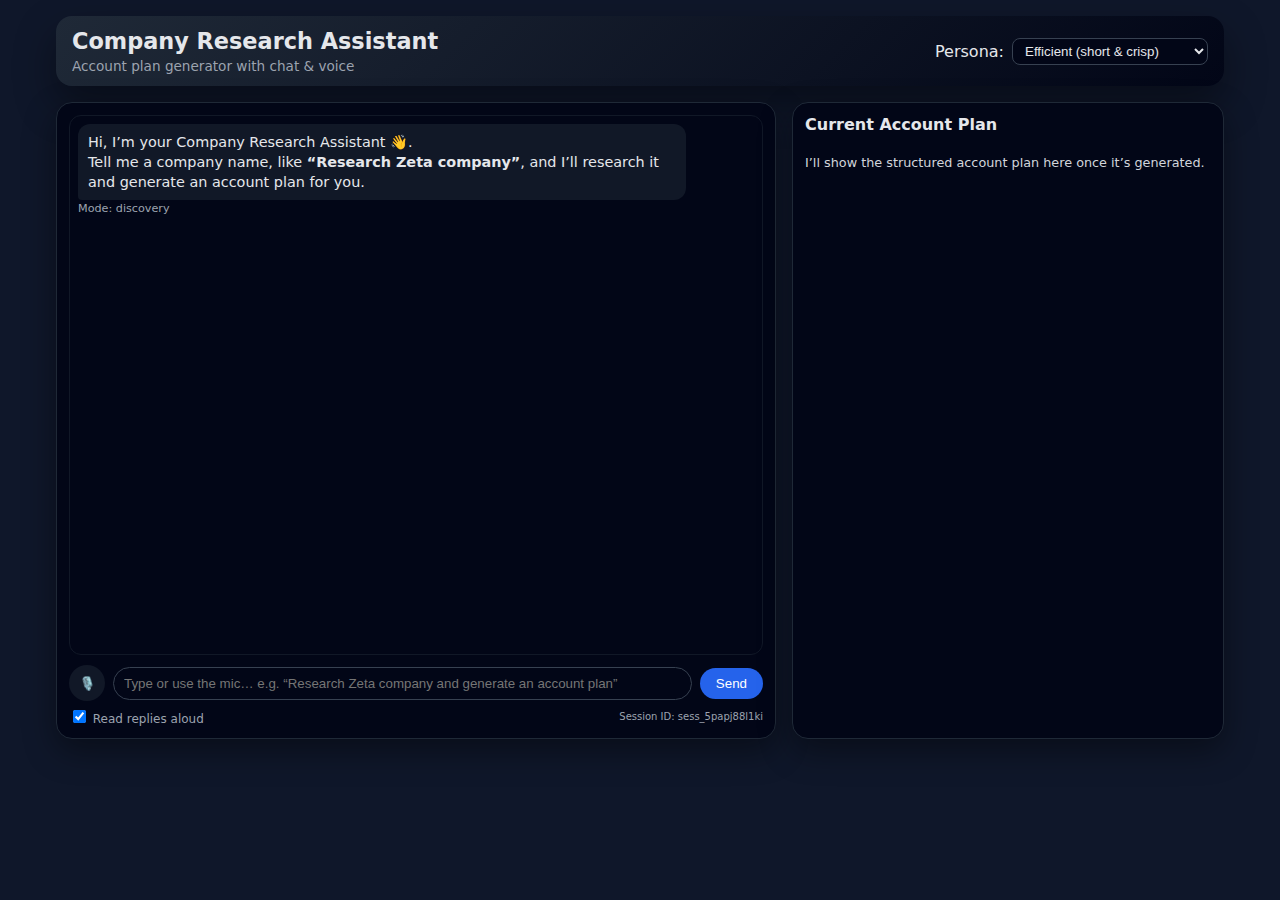
<file: eightfold-company-assistant/frontend/index.html>
<!DOCTYPE html>
<html lang="en">
<head>
  <meta charset="UTF-8" />
  <title>Company Research Assistant – Account Planner</title>
  <link rel="stylesheet" href="styles.css" />
</head>
<body>
  <div class="app-container">
    <header class="app-header">
      <div>
        <h1>Company Research Assistant</h1>
        <p>Account plan generator with chat & voice</p>
      </div>
      <div class="persona-selector">
        <label for="persona">Persona:</label>
        <select id="persona">
          <option value="efficient">Efficient (short & crisp)</option>
          <option value="confused">Confused (more guidance)</option>
          <option value="chatty">Chatty (friendly)</option>
          <option value="edge">Edge-case tester</option>
        </select>
      </div>
    </header>

    <main class="main-layout">
      <section class="chat-section">
        <div id="chat-window" class="chat-window"></div>
        <div class="input-row">
          <button id="mic-btn" class="icon-btn" title="Speak">
            🎙️
          </button>
          <input
            id="user-input"
            type="text"
            placeholder="Type or use the mic… e.g. “Research Zeta company and generate an account plan”"
          />
          <button id="send-btn" class="primary-btn">Send</button>
        </div>
        <div class="options-row">
          <label>
            <input type="checkbox" id="voice-output" checked />
            Read replies aloud
          </label>
          <small>Session ID: <span id="session-id"></span></small>
        </div>
      </section>

      <aside class="plan-section">
        <h2>Current Account Plan</h2>
        <div id="plan-content" class="plan-content">
          <p class="placeholder">
            I’ll show the structured account plan here once it’s generated.
          </p>
        </div>
      </aside>
    </main>
  </div>

  <script src="app.js"></script>
</body>
</html>
</file>
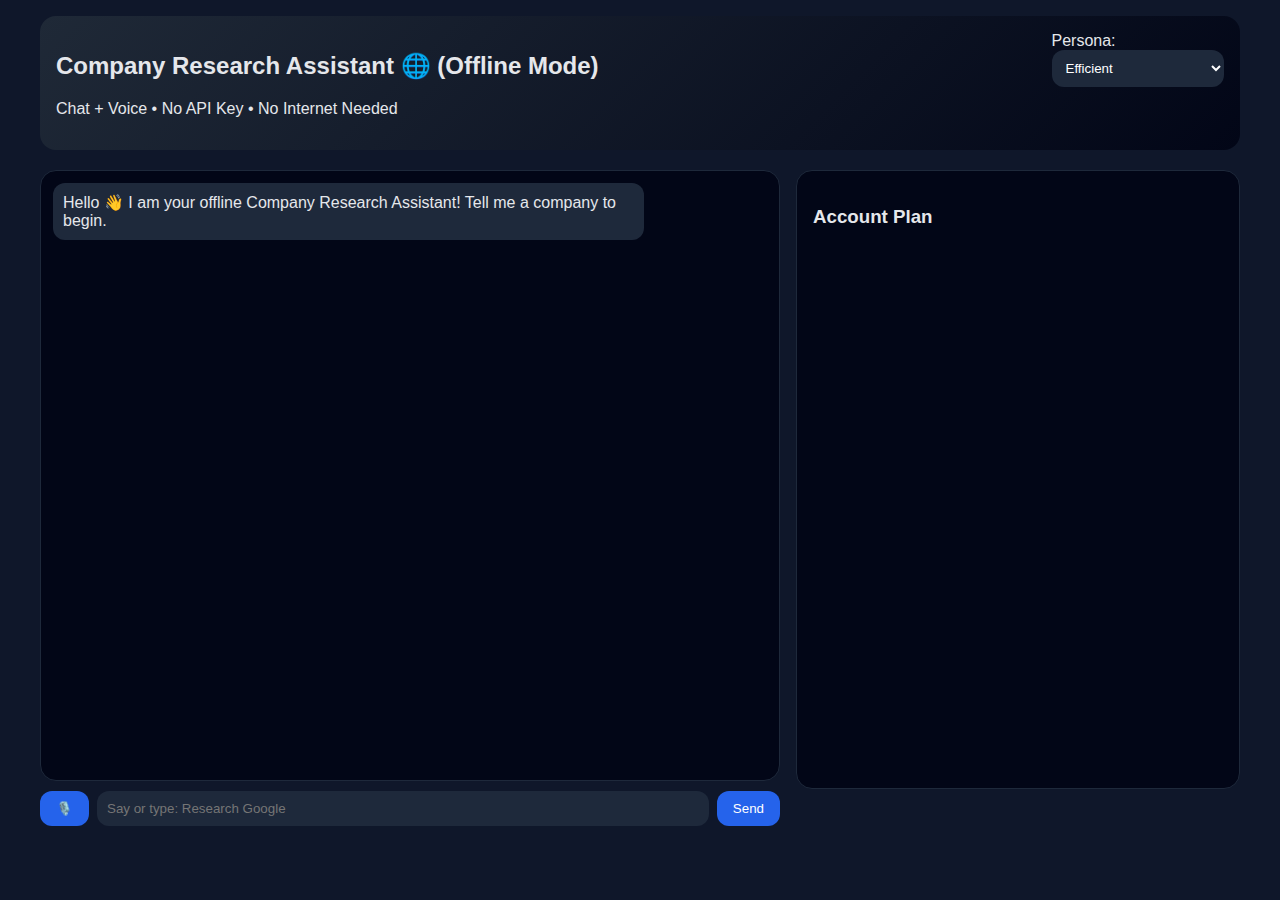
<file: company.html>
<!DOCTYPE html>
<html lang="en">
<head>
<meta charset="UTF-8">
<title>Offline Company Research Assistant – No API Key Needed</title>
<style>
    body {
        margin: 0;
        font-family: Arial, sans-serif;
        background: #0f172a;
        color: #e5e7eb;
    }
    .container {
        max-width: 1200px;
        margin: 0 auto;
        padding: 16px;
    }
    header {
        background: linear-gradient(135deg, #1f2937, #020617);
        padding: 16px;
        border-radius: 16px;
        margin-bottom: 20px;
        display: flex;
        justify-content: space-between;
    }
    .chat {
        display: grid;
        grid-template-columns: 2fr 1.2fr;
        gap: 16px;
    }
    #chatWindow {
        height: 65vh;
        overflow-y: auto;
        border: 1px solid #1e293b;
        background: #020617;
        border-radius: 16px;
        padding: 12px;
    }
    .bubble {
        padding: 10px;
        display: inline-block;
        margin-bottom: 10px;
        border-radius: 12px;
        max-width: 80%;
    }
    .user { text-align: right; }
    .user .bubble {
        background: #2563eb;
        color: white;
    }
    .bot .bubble {
        background: #1e293b;
    }
    #inputRow {
        display: flex;
        gap: 8px;
        margin-top: 10px;
    }
    input,select {
        width: 100%;
        padding: 10px;
        border: none;
        border-radius: 12px;
        background: #1e293b;
        color: white;
    }
    button {
        padding: 10px 16px;
        border-radius: 12px;
        border: none;
        background: #2563eb;
        color: white;
    }
    #micBtn.listen {
        background: #ef4444;
    }
    #planPanel {
        background: #020617;
        border: 1px solid #1e293b;
        border-radius: 16px;
        padding: 16px;
        height: 65vh;
        overflow-y: auto;
    }
</style>
</head>
<body>

<div class="container">
    <header>
        <div>
            <h2>Company Research Assistant 🌐 (Offline Mode)</h2>
            <p>Chat + Voice • No API Key • No Internet Needed</p>
        </div>
        <div>
            <label>Persona:</label>
            <select id="persona">
                <option value="efficient">Efficient</option>
                <option value="confused">Confused</option>
                <option value="chatty">Chatty</option>
                <option value="edge">Edge-case</option>
            </select>
        </div>
    </header>

    <div class="chat">
        <div>
            <div id="chatWindow"></div>

            <div id="inputRow">
                <button id="micBtn">🎙️</button>
                <input id="userInput" placeholder="Say or type: Research Google">
                <button id="sendBtn">Send</button>
            </div>
        </div>

        <div id="planPanel">
            <h3>Account Plan</h3>
            <div id="planContent"></div>
        </div>
    </div>
</div>

<script>
// ---------------------------------------
// OFFLINE KNOWLEDGE BASE
// ---------------------------------------
const DATA = {
    google: {
        overview: "Google is a global leader in search, ads, cloud, Android, and AI.",
        initiatives: ["AI-first strategy", "Cloud growth", "Search improvements"],
        stakeholders: "CEO Sundar Pichai, VP Google Cloud, Product Directors",
        tech: "Google Cloud, TensorFlow, Chrome, Search algorithms",
        opportunities: ["Cloud adoption", "Workspace expansion", "AI consulting"],
        risks: ["Regulation", "Competition from AWS/Azure"],
        next: ["Schedule intro call", "Propose AI pilot", "Prepare cloud strategy deck"]
    },
    nike: {
        overview: "Nike is the world’s largest sportswear and footwear company.",
        initiatives: ["Digital retail expansion", "Sustainability focus", "Direct-to-consumer"],
        stakeholders: "CEO John Donahoe, Digital Commerce VP, Retail Ops",
        tech: "Nike app, E-commerce stack, Supply chain analytics",
        opportunities: ["AI personalization", "Logistics optimization"],
        risks: ["Inventory delays", "Global supply volatility"],
        next: ["Connect with digital team", "Pitch retail automation", "Prepare case study"]
    },
    microsoft: {
        overview: "Microsoft is a leader in cloud, productivity tools, and enterprise software.",
        initiatives: ["Azure expansion", "AI Copilot integration"],
        stakeholders: "CEO Satya Nadella, Azure CTO, Enterprise Sales VP",
        tech: "Azure, Windows, GitHub, Office 365",
        opportunities: ["AI modernization", "Cloud migration"],
        risks: ["AWS competition", "Legacy workload challenges"],
        next: ["Reach out to Azure sales", "Prepare modernization proposal"]
    }
};

// ---------------------------------------
// BOT MEMORY
// ---------------------------------------
let mode = "discovery";
let company = null;
let accountPlan = {};

// ---------------------------------------
function addMessage(role, text) {
    const chat = document.getElementById("chatWindow");
    const div = document.createElement("div");
    div.className = role;
    div.innerHTML = `<div class="bubble">${text.replace(/\n/g,"<br>")}</div>`;
    chat.appendChild(div);
    chat.scrollTop = chat.scrollHeight;
}
// ---------------------------------------
function speak(text) {
    speechSynthesis.speak(new SpeechSynthesisUtterance(text));
}
// ---------------------------------------
// OFFLINE "AI" ENGINE
// ---------------------------------------
function researchCompany(c) {
    const data = DATA[c] || {
        overview: `${c} is a company operating in multiple business areas.`,
        initiatives: ["AI adoption", "Digital expansion"],
        stakeholders: "CEO, CTO, VP Engineering",
        tech: "Cloud tools, CRM, Analytics",
        opportunities: ["Tech modernization", "Cloud migration"],
        risks: ["Competition", "Scaling issues"],
        next: ["Discovery workshop", "Pitch deck"]
    };

    return `
Step 1: Company Overview  
→ ${data.overview}

Step 2: Key Initiatives  
→ ${data.initiatives.join(", ")}

Step 3: Stakeholders  
→ ${data.stakeholders}

Step 4: Tech Landscape  
→ ${data.tech}

Step 5: Opportunities  
→ ${data.opportunities.join(", ")}

Step 6: Risks  
→ ${data.risks.join(", ")}

Research complete. Say "generate plan".
`;
}

function generatePlan(c) {
    const d = DATA[c] || DATA["default"];
    return {
        company_overview: d.overview,
        key_initiatives: d.initiatives.join("\n• "),
        org_map_and_stakeholders: d.stakeholders,
        current_tech_landscape: d.tech,
        opportunities_for_us: d.opportunities.join("\n• "),
        risks_and_red_flags: d.risks.join("\n• "),
        next_steps: d.next.join("\n• ")
    };
}

function renderPlan() {
    let html = "";
    for (let key in accountPlan) {
        html += `<h4>${key.replace(/_/g," ")}</h4><p>${accountPlan[key]}</p><hr>`;
    }
    document.getElementById("planContent").innerHTML = html;
}

// ---------------------------------------
// MAIN HANDLER
// ---------------------------------------
function processMessage(msg) {
    msg = msg.toLowerCase();

    if (mode === "discovery") {
        company = msg.split(" ")[1] || msg;
        mode = "research";
        return `Researching **${company}**...`;
    }

    if (mode === "research") {
        mode = "planning";
        return researchCompany(company);
    }

    if (mode === "planning") {
        if (msg.includes("generate")) {
            accountPlan = generatePlan(company);
            renderPlan();
            mode = "editing";
            return "Here is the generated account plan! You may edit any section now.";
        }
        return "Say 'generate plan' to proceed.";
    }

    if (mode === "editing") {
        return "Editing support (offline) is limited. But the plan is ready!";
    }

    return "I didn't understand that.";
}

// ---------------------------------------
// SEND MESSAGE
// ---------------------------------------
document.getElementById("sendBtn").onclick = () => {
    const text = document.getElementById("userInput").value.trim();
    if (!text) return;

    addMessage("user", text);
    const reply = processMessage(text);
    addMessage("bot", reply);
    speak(reply);
    document.getElementById("userInput").value = "";
};

// ---------------------------------------
// MIC INPUT
// ---------------------------------------
let recognition = null;
if ("webkitSpeechRecognition" in window) {
    recognition = new webkitSpeechRecognition();
    recognition.lang = "en-US";

    recognition.onstart = () =>
        document.getElementById("micBtn").classList.add("listen");
    recognition.onend = () =>
        document.getElementById("micBtn").classList.remove("listen");

    recognition.onresult = e => {
        document.getElementById("userInput").value =
            e.results[0][0].transcript;
        document.getElementById("sendBtn").click();
    };
}

document.getElementById("micBtn").onclick = () => {
    if (!recognition) return alert("Speech not supported!");
    recognition.start();
};

// ---------------------------------------
addMessage("bot", "Hello 👋 I am your offline Company Research Assistant! Tell me a company to begin.");
</script>

</body>
</html>
</file>
<file: eightfold-company-assistant/frontend/styles.css>
* {
  box-sizing: border-box;
}

body {
  margin: 0;
  font-family: system-ui, -apple-system, BlinkMacSystemFont, "Segoe UI",
    sans-serif;
  background: #0f172a;
  color: #e5e7eb;
}

.app-container {
  max-width: 1200px;
  margin: 0 auto;
  padding: 16px;
}

.app-header {
  display: flex;
  justify-content: space-between;
  align-items: center;
  padding: 12px 16px;
  border-radius: 16px;
  background: linear-gradient(135deg, #1f2937, #020617);
  box-shadow: 0 18px 40px rgba(0, 0, 0, 0.4);
  margin-bottom: 16px;
}

.app-header h1 {
  margin: 0;
  font-size: 1.4rem;
}

.app-header p {
  margin: 4px 0 0;
  font-size: 0.85rem;
  color: #9ca3af;
}

.persona-selector {
  display: flex;
  align-items: center;
  gap: 8px;
}

.persona-selector select {
  padding: 4px 8px;
  border-radius: 8px;
  border: 1px solid #374151;
  background: #020617;
  color: #e5e7eb;
}

.main-layout {
  display: grid;
  grid-template-columns: 2fr 1.2fr;
  gap: 16px;
  min-height: 70vh;
}

.chat-section,
.plan-section {
  background: #020617;
  border-radius: 16px;
  padding: 12px;
  border: 1px solid #1f2937;
  box-shadow: 0 12px 32px rgba(0, 0, 0, 0.4);
}

.chat-window {
  height: 60vh;
  overflow-y: auto;
  padding: 8px;
  border-radius: 12px;
  background: #020617;
  border: 1px solid #111827;
}

.message {
  margin-bottom: 10px;
  max-width: 90%;
}

.message.user {
  text-align: right;
}

.message.assistant {
  text-align: left;
}

.bubble {
  display: inline-block;
  padding: 8px 10px;
  border-radius: 12px;
  font-size: 0.9rem;
  line-height: 1.4;
}

.user .bubble {
  background: #2563eb;
  color: white;
  border-bottom-right-radius: 4px;
}

.assistant .bubble {
  background: #111827;
  border-bottom-left-radius: 4px;
}

.meta {
  font-size: 0.7rem;
  color: #9ca3af;
  margin-top: 2px;
}

.input-row {
  display: flex;
  align-items: center;
  gap: 8px;
  margin-top: 10px;
}

#user-input {
  flex: 1;
  padding: 8px 10px;
  border-radius: 999px;
  border: 1px solid #374151;
  background: #020617;
  color: #e5e7eb;
  outline: none;
}

#user-input:focus {
  border-color: #2563eb;
}

.primary-btn {
  padding: 8px 16px;
  border-radius: 999px;
  border: none;
  background: #2563eb;
  color: white;
  cursor: pointer;
  font-weight: 500;
}

.primary-btn:hover {
  background: #1d4ed8;
}

.icon-btn {
  width: 36px;
  height: 36px;
  border-radius: 50%;
  border: none;
  background: #111827;
  color: #e5e7eb;
  display: flex;
  align-items: center;
  justify-content: center;
  cursor: pointer;
}

.icon-btn.listening {
  background: #ef4444;
}

.options-row {
  display: flex;
  justify-content: space-between;
  align-items: center;
  margin-top: 6px;
  font-size: 0.75rem;
  color: #9ca3af;
}

.plan-section h2 {
  margin-top: 0;
  font-size: 1rem;
  margin-bottom: 8px;
}

.plan-content {
  max-height: 65vh;
  overflow-y: auto;
  padding-right: 4px;
}

.plan-section h3 {
  font-size: 0.9rem;
  margin-bottom: 4px;
  margin-top: 10px;
}

.plan-section p {
  font-size: 0.8rem;
  color: #d1d5db;
}

.placeholder {
  font-size: 0.8rem;
  color: #6b7280;
}

@media (max-width: 900px) {
  .main-layout {
    grid-template-columns: 1fr;
  }

  .plan-section {
    margin-top: 12px;
  }
}
</file>
